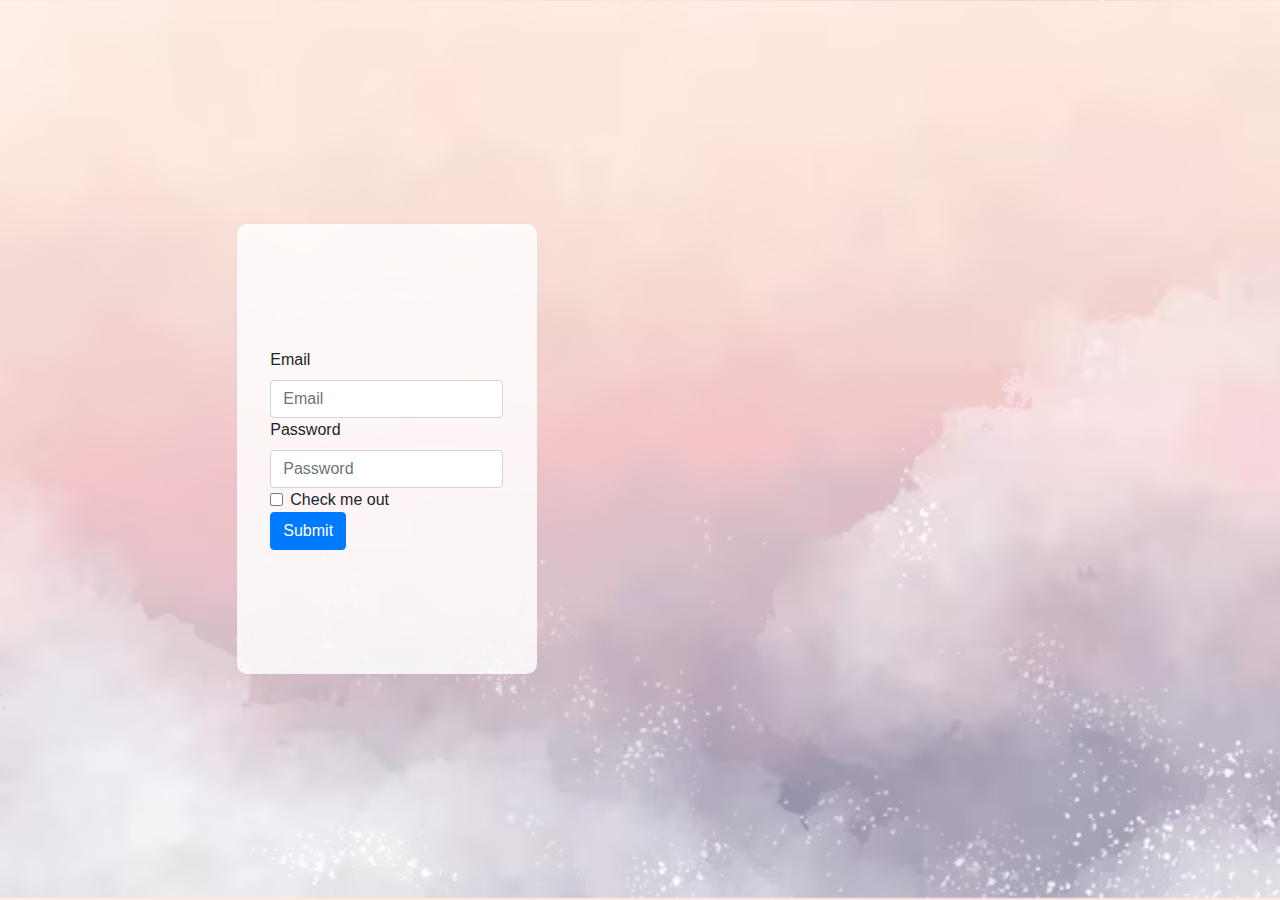
<file: index.html>
<!DOCTYPE html>
<html lang="en">

<head>
  <meta charset="UTF-8">
  <meta name="viewport" content="width=device-width, initial-scale=1.0">
  <title>Login-Page-Form</title>
  <link rel="shortcut icon" href="images/bg.png" type="image/x-icon">
  <link rel="stylesheet" href="https://cdn.jsdelivr.net/npm/bootstrap@4.0.0/dist/css/bootstrap.min.css"
    integrity="sha384-Gn5384xqQ1aoWXA+058RXPxPg6fy4IWvTNh0E263XmFcJlSAwiGgFAW/dAiS6JXm" crossorigin="anonymous">
  <link rel="stylesheet" href="style.css">
</head>

<body>
  <div class="container">
    <form>
      <div class="input-grpup">
        <label for="email" class="input-grpup_label">Email</label>
        <input type="text" id="email" class="form-control" placeholder="Email" required>
        <label for="exampleInputPassword1">Password</label>
        <input type="password" class="form-control" id="exampleInputPassword1" placeholder="Password">
        <div class="form-check">
          <input type="checkbox" class="form-check-input" id="exampleCheck1">
          <label class="form-check-label" for="exampleCheck1">Check me out</label>
        </div>
        <button type="submit" class="btn btn-primary">Submit</button>
      </div>
    </form>
  </div>
</body>

</html>
</file>
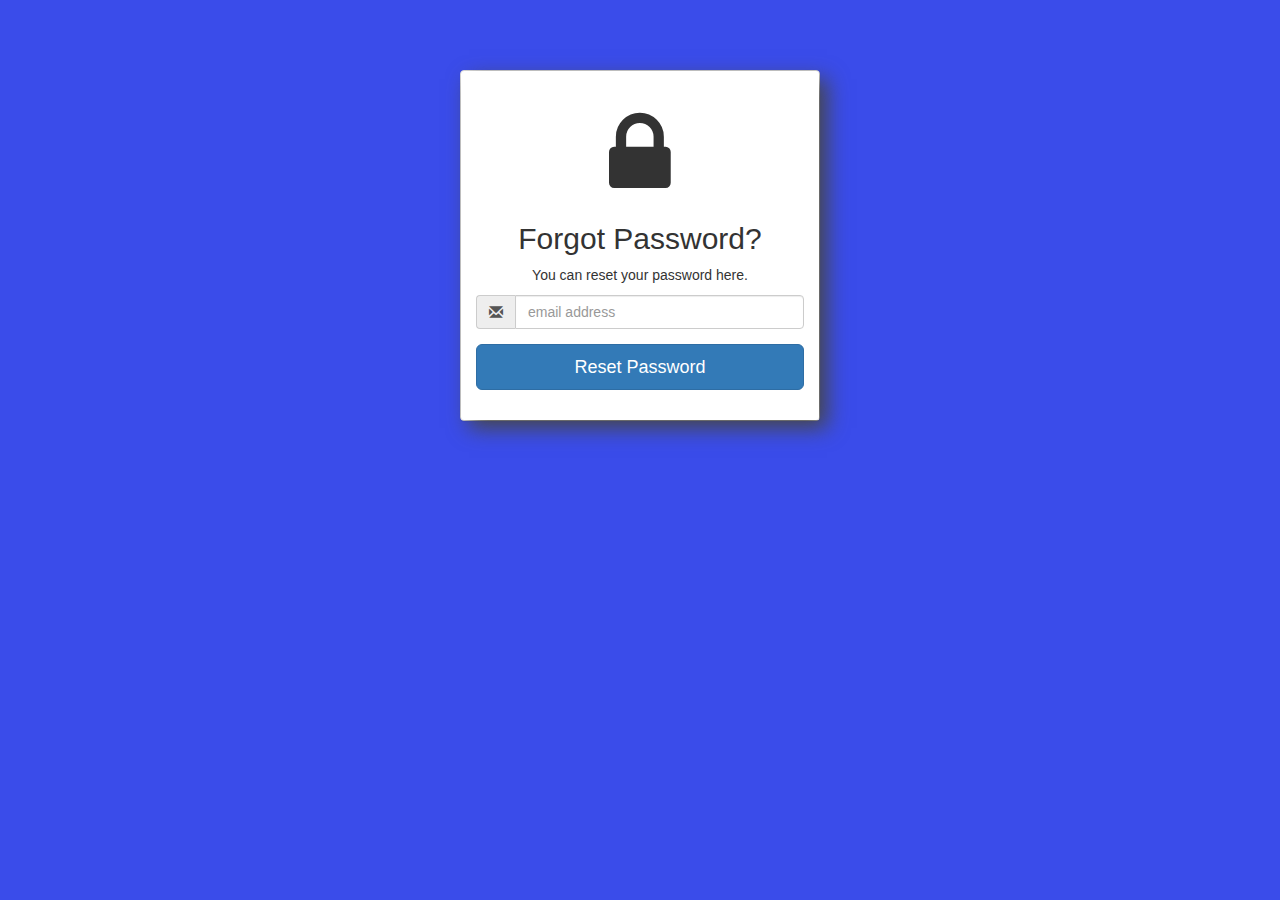
<file: forgot.html>
<!DOCTYPE html>
<html lang="en">
<head>
    <meta charset="UTF-8">
    <meta name="viewport" content="width=device-width, initial-scale=1.0">
    <title>Forgot Password</title>
    <link href="//maxcdn.bootstrapcdn.com/bootstrap/3.3.0/css/bootstrap.min.css" rel="stylesheet" id="bootstrap-css">
<script src="//maxcdn.bootstrapcdn.com/bootstrap/3.3.0/js/bootstrap.min.js"></script>
<script src="//code.jquery.com/jquery-1.11.1.min.js"></script>
<link rel="stylesheet" href="https://maxcdn.bootstrapcdn.com/font-awesome/4.5.0/css/font-awesome.min.css">
<style>
    body {
        font-family: Arial, sans-serif;
        background-color: #3a4cea;
    }
    .form-gap{
        padding-top: 70px;
    }
    .panel-body{
        box-shadow: 8px 8px 20px rgb(71, 71, 71);
    }
</style>
</head>
<body>
 <div class="form-gap"></div>
<div class="container">
	<div class="row">
		<div class="col-md-4 col-md-offset-4">
            <div class="panel panel-default">
              <div class="panel-body">
                <div class="text-center">
                  <h3><i class="fa fa-lock fa-4x"></i></h3>
                  <h2 class="text-center">Forgot Password?</h2>
                  <p>You can reset your password here.</p>
                  <div class="panel-body1">
    
                    <form id="register-form" role="form" autocomplete="off" class="form" method="post">
    
                      <div class="form-group">
                        <div class="input-group">
                          <span class="input-group-addon"><i class="glyphicon glyphicon-envelope color-blue"></i></span>
                          <input id="email" name="email" placeholder="email address" class="form-control"  type="email">
                        </div>
                      </div>
                      <div class="form-group">
                        <input name="recover-submit" class="btn btn-lg btn-primary btn-block" value="Reset Password" type="submit">
                      </div>
                      
                      <input type="hidden" class="hide" name="token" id="token" value=""> 
                    </form>
    
                  </div>
                </div>
              </div>
            </div>
          </div>
	</div>
</div>
</body>
</html>
</file>
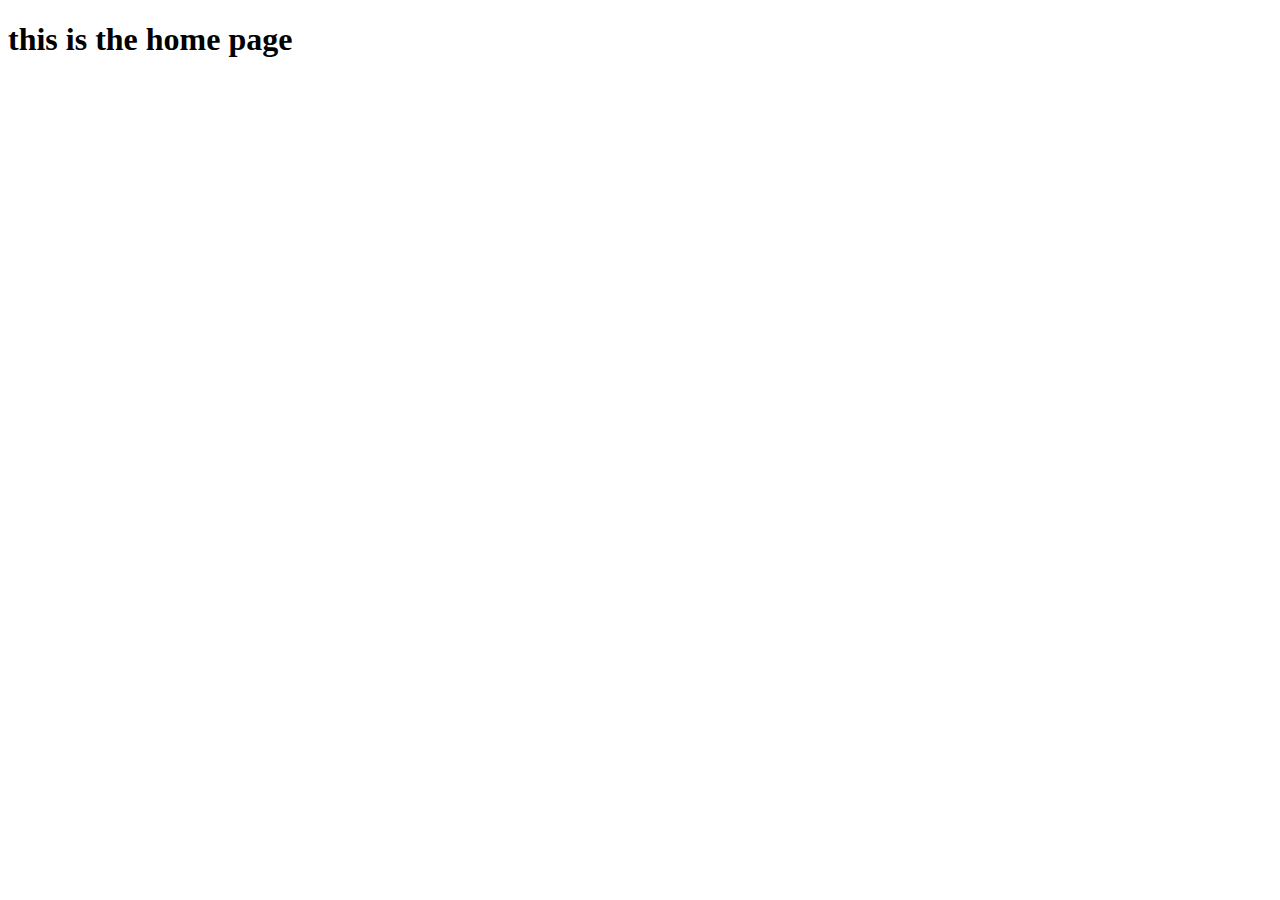
<file: home.html>
<!DOCTYPE html>
<html lang="en">
<head>
    <meta charset="UTF-8">
    <meta name="viewport" content="width=device-width, initial-scale=1.0">
    <title>Document</title>
</head>
<body>
    <h1>this is the home page</h1>
</body>
</html>
</file>
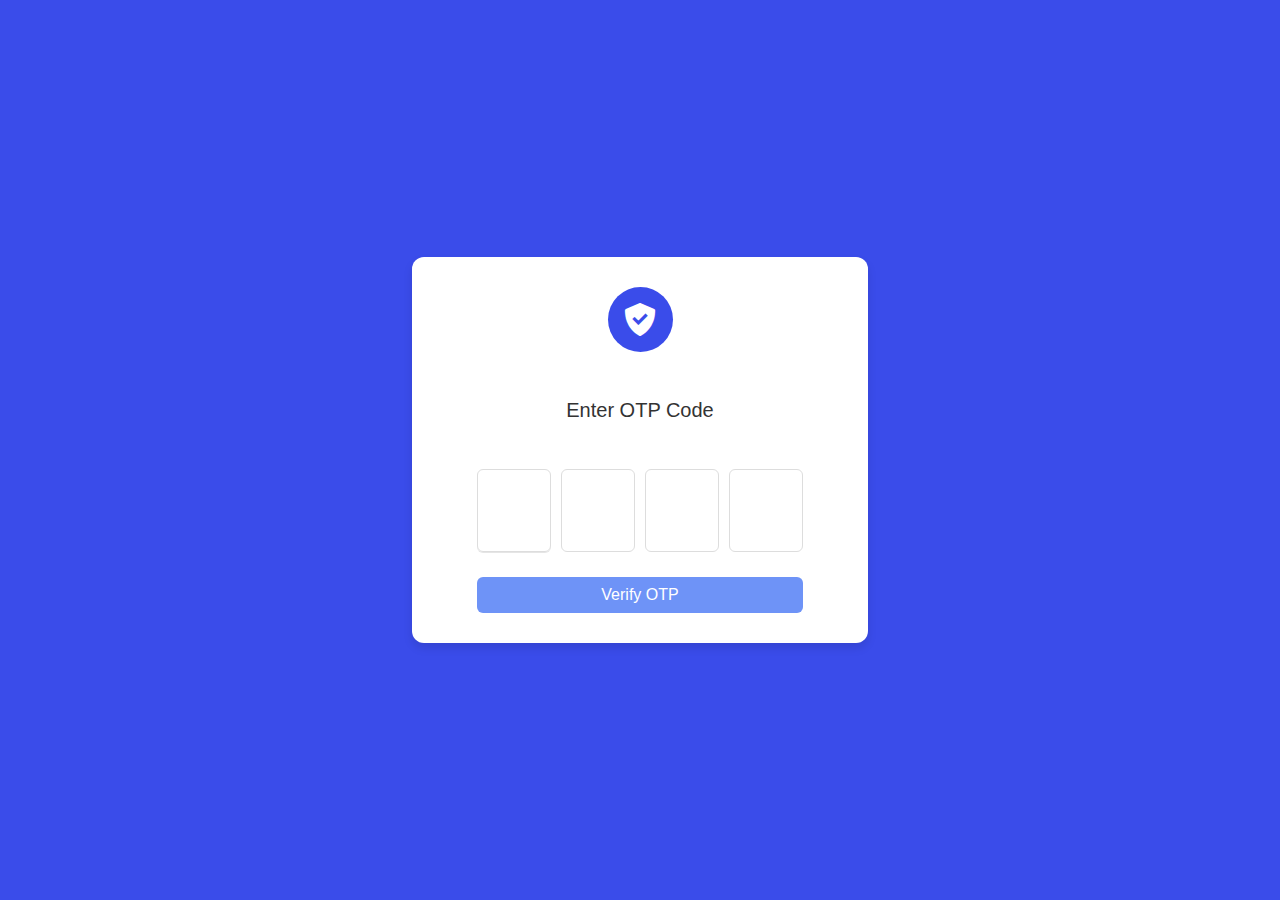
<file: otp.html>
<!DOCTYPE html>
<html lang="en">
  <head>
    <meta charset="UTF-8" />
    <meta http-equiv="X-UA-Compatible" content="IE=edge" />
    <meta name="viewport" content="width=device-width, initial-scale=1.0" />
   <title>OTP Verification Form</title>
    <link rel="stylesheet" href="styles.css" />
    <link href="https://unpkg.com/boxicons@2.1.4/css/boxicons.min.css" rel="stylesheet" />
    <style>
        body {
  min-height: 100vh;
  display: flex;
  align-items: center;
  justify-content: center;
  background: #3a4cea;
}
/* css for otp page */
:where(.container, form, .input-field1, header) {
  display: flex;
  flex-direction: column;
  align-items: center;
  justify-content: center;
}

.container {
  background: #fff;
  padding: 30px 65px;
  border-radius: 12px;
  row-gap: 20px;
  box-shadow: 0 5px 10px rgba(0, 0, 0, 0.1);
}
.container header {
  height: 65px;
  width: 65px;
  background: #3a4cea;
  color: #fff;
  font-size: 2.5rem;
  border-radius: 50%;
}
.container h4 {
  font-size: 1.25rem;
  color: #333;
  font-weight: 500;
}
form .input-field1 {
  flex-direction: row;
  column-gap: 10px;
}
.input-field1 input {
  height: 45px;
  width: 42px;
  border-radius: 6px;
  outline: none;
  font-size: 1.125rem;
  text-align: center;
  border: 1px solid #ddd;
}
.input-field1 input:focus {
  box-shadow: 0 1px 0 rgba(0, 0, 0, 0.1);
}
.input-field1 input::-webkit-inner-spin-button,
.input-field1 input::-webkit-outer-spin-button {
  display: none;
}
form button {
  margin-top: 25px;
  width: 100%;
  color: #fff;
  font-size: 1rem;
  border: none;
  padding: 9px 0;
  cursor: pointer;
  border-radius: 6px;
  pointer-events: none;
  background: #6e93f7;
  transition: all 0.2s ease;
}
form button.active {
  background: #3a4cea;
  pointer-events: auto;
}
form button:hover {
  background: #3a4cea;
}

    </style>
  </head>
  <body>
    <div class="container">
      <header>
        <i class="bx bxs-check-shield"></i>
      </header>
      <h4>Enter OTP Code</h4>
      <form action="#">
        <div class="input-field1">
          <input type="number" />
          <input type="number" disabled />
          <input type="number" disabled />
          <input type="number" disabled />
        </div>
        <button>Verify OTP</button>
      </form>
    </div>

    <script>
         const inputs = document.querySelectorAll("input"),
  button = document.querySelector("button");

// iterate over all inputs
inputs.forEach((input, index1) => {
  input.addEventListener("keyup", (e) => {
    // This code gets the current input element and stores it in the currentInput variable
    // This code gets the next sibling element of the current input element and stores it in the nextInput variable
    // This code gets the previous sibling element of the current input element and stores it in the prevInput variable
    const currentInput = input,
      nextInput = input.nextElementSibling,
      prevInput = input.previousElementSibling;

    // if the value has more than one character then clear it
    if (currentInput.value.length > 1) {
      currentInput.value = "";
      return;
    }
    // if the next input is disabled and the current value is not empty
    //  enable the next input and focus on it
    if (nextInput && nextInput.hasAttribute("disabled") && currentInput.value !== "") {
      nextInput.removeAttribute("disabled");
      nextInput.focus();
    }

    // if the backspace key is pressed
    if (e.key === "Backspace") {
      // iterate over all inputs again
      inputs.forEach((input, index2) => {
        // if the index1 of the current input is less than or equal to the index2 of the input in the outer loop
        // and the previous element exists, set the disabled attribute on the input and focus on the previous element
        if (index1 <= index2 && prevInput) {
          input.setAttribute("disabled", true);
          input.value = "";
          prevInput.focus();
        }
      });
    }
    //if the fourth input( which index number is 3) is not empty and has not disable attribute then
    //add active class if not then remove the active class.
    if (!inputs[3].disabled && inputs[3].value !== "") {
      button.classList.add("active");
      return;
    }
    button.classList.remove("active");
  });
});

//focus the first input which index is 0 on window load
window.addEventListener("load", () => inputs[0].focus());
    </script>

  </body>
</html>
</file>
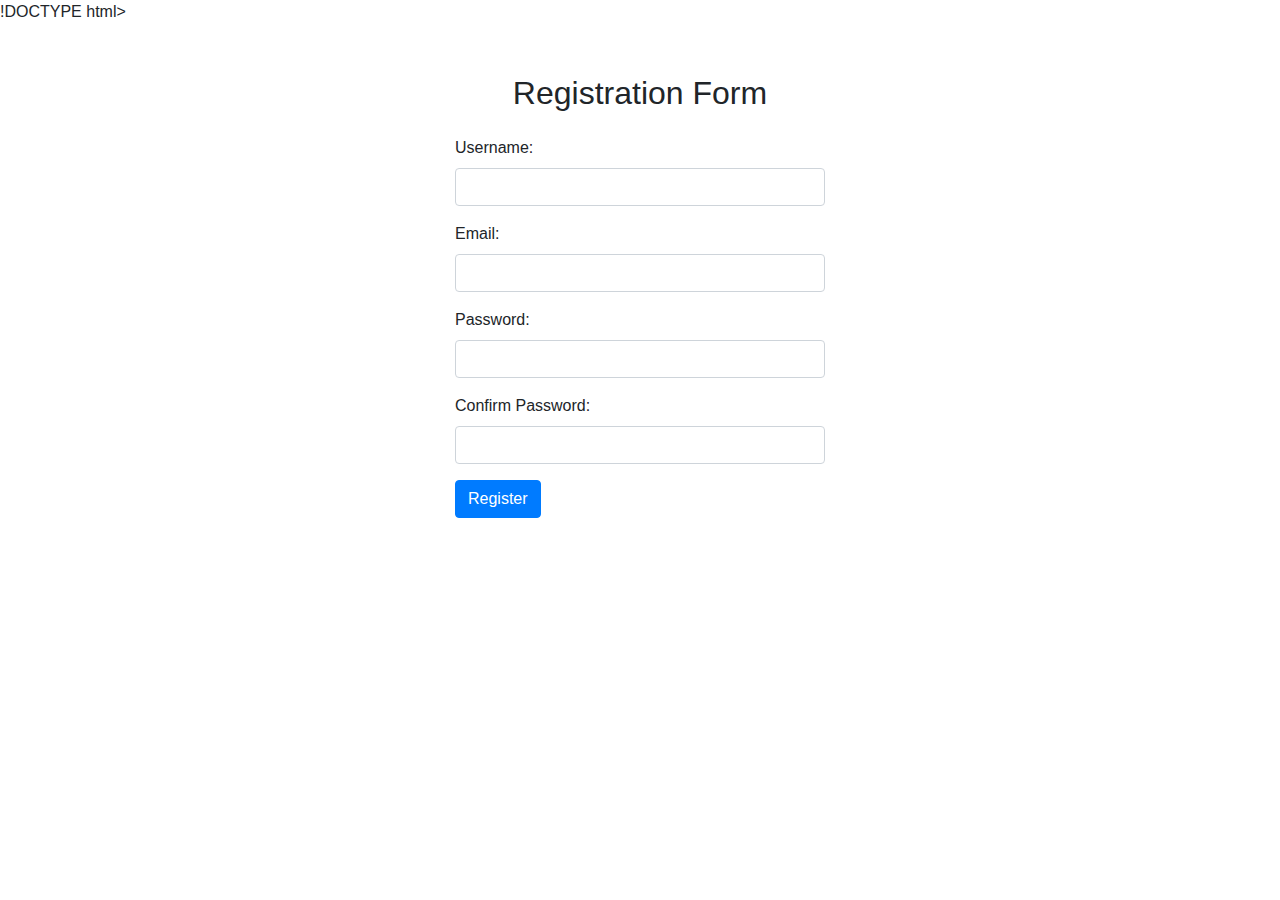
<file: resgistration.html>
!DOCTYPE html>
<html lang="en">
<head>
    <meta charset="UTF-8">
    <meta name="viewport" content="width=device-width, initial-scale=1.0">
    <title>Registration Form</title>
    <!-- Add Bootstrap CSS link -->
    <link rel="stylesheet" href="https://maxcdn.bootstrapcdn.com/bootstrap/4.5.2/css/bootstrap.min.css">
    <!-- Add custom CSS for styling -->
    <style>
        .container {
            max-width: 400px;
            margin: 0 auto;
            margin-top: 50px;
        }
    </style>
</head>
<body>
    <div class="container">
        <h2 class="text-center mb-4">Registration Form</h2>
        <form id="registrationForm">
            <div class="form-group">
                <label for="username">Username:</label>
                <input type="text" class="form-control" id="username" name="username" required>
            </div>
            <div class="form-group">
                <label for="email">Email:</label>
                <input type="email" class="form-control" id="email" name="email" required>
            </div>
            <div class="form-group">
                <label for="password">Password:</label>
                <input type="password" class="form-control" id="password" name="password" required>
            </div>
            <div class="form-group">
                <label for="confirmPassword">Confirm Password:</label>
                <input type="password" class="form-control" id="confirmPassword" name="confirmPassword" required>
            </div>
            <button type="submit" class="btn btn-primary">Register</button>
        </form>
    </div>

    <!-- Add Bootstrap JS and jQuery for form validation -->
    <script src="https://code.jquery.com/jquery-3.5.1.slim.min.js"></script>
    <script src="https://cdn.jsdelivr.net/npm/@popperjs/core@2.9.3/dist/umd/popper.min.js"></script>
    <script src="https://maxcdn.bootstrapcdn.com/bootstrap/4.5.2/js/bootstrap.min.js"></script>
    <script>
        // JavaScript validation
        document.getElementById("registrationForm").addEventListener("submit", function(event) {
            const password = document.getElementById("password").value;
            const confirmPassword = document.getElementById("confirmPassword").value;

            if (password !== confirmPassword) {
                alert("Passwords do not match.");
                event.preventDefault();
            }
        });
    </script>
</body>
</html>
</file>
<file: style.css>
*{
    padding: 0;
    margin: 0;
    box-sizing: border-box;
}
.input-group{
    position: relative;

}
.input-group_input{
    font: inherit;
    color: #fff;
    padding: 10px;
    border: none;
    border-radius:4px ;
    outline: 2px solid #fff;
    background-color: transparent;
    transition: outline-color 500ms;
}

.input-group_input:is(:focus, :valid){
    outline-color:#3897f0 !important;
}
body{
    background-image: url("images/bg.png");
    background-size: cover;
    margin: .8rem;
}

.container{
    display: flex;
    align-items: center;
    justify-content:center;
    height: 50vh;
    width: 300px; 
    margin: 224px; 
    padding: 20px;
    background-color: rgba(255, 255, 255, 0.823); 
    border-radius: 10px;
    box-shadow: 0 0 10px rgba(0, 0, 0, 0.015); 

}
</file>
<file: styles.css>
body {
  margin: 0;
  font-family: 'Arial', sans-serif;
}
/* login section css */
.login-section {
  height: 100vh;
  display: flex;
  align-items: center;
  justify-content: center;
  text-align: center;
  background-position: center;
  position: relative;
  background-size: cover;
  background-image: linear-gradient(rgba(0,0,50,0.8), rgba(0,0,50,0.8)) ,url('images/college-image.jpeg');
}

/* Your Login/Signup Form CSS Goes Here */
.form-box{
  width: 90%;
  max-width: 450px;
  max-height: max-content;
  top: 50%;
  left: 50%;
  background: #FFF;
  padding: 10px 60px 70px;
  text-align: center;
}
.form-box h1{
  font-size: 30px;
  margin-bottom: 10px;
  color: #3c00a0;
  position: relative;
}
.input-field{
  background: #eaeaea;
  margin: 13px 0;
  border-radius: 3px;
  display: flex;
  align-items: center;
  transition: max-height 0.5s;
  overflow: hidden;
}
input{
  width: 100%;
  background: transparent;
  outline: none;
  border:none;
  padding: 18px 15px;
}
.input-field i{
  margin-left: 15px;
  color: #9999;
}
form p{
  text-align: left;
  font-size: 13px;
}
form p a{
  text-decoration: none;
  color: #3c00a0;
}
.btn-field{
  width: 100%;
  display: flex;
  justify-content: space-between;
}
.btn-field button{
  flex-basis: 48%;
  background: #3c00a0;
  color: #fff;
  height: 40px;
  border-radius: 20px;
  border: 0;
  outline: 0;
  cursor: pointer;
}
.btn-field button a{
  color: #FFF;
  text-decoration: none;
}
.input-group{
  height: 380px;
}
.btn-field button.disable{
  background: #eaeaea;
  color: #3c00a0;
}

/* Second Section: About Us */
.about-us-section {
  padding: 40px;
  height: 100vh;
  color: #252b60;
  background: #dfe2ff;
}
.about-us-section{
  height: 100vh;
  display: block;
  align-items: center;
  justify-content: center;
  text-align: justify;
  background-position: center;
  position: relative;
  background-size: cover;
}
.about-box{
  max-width: 450px;
  background: #FFF;
  padding: 30px 60px 50px;
  box-shadow: 8px 8px 20px rgb(128, 128, 128);
  text-align: justify;
  position: absolute;
  top: 50%;
  left: 50%;
  transform: translate(-50%, -50%);
  margin-top: 1rem;
}
.heading h1{
  font-size: 2rem;
  font-weight: 600;
  text-transform: uppercase;
}
p .para{
  text-align: justify;
  font-size: 1rem;
}
/* Third Section: Contact Us */
.contact-section {
  height: 100vh;
  padding: 40px;
  color: #000;
  background: #9fa8fa7a;
}
.contact-section{
  height: 100vh;
  display: block;
  align-items: center;
  justify-content: center;
  text-align: center;
  background-position: center;
  position: relative;
  background-size: cover;
}
.contact-section .contact-box{
  max-width: 450px;
  background: #fff;
  box-shadow: 8px 8px 20px rgb(128, 128, 128);
  padding: 30px 60px 50px;
  text-align: center;
  position: absolute;
  top: 50%;
  left: 50%;
  transform: translate(-50%, -50%);
  margin-top: 1rem;
}
.contact-section {
  text-align: center;
}

.contact-section h2 {
  font-size: 2rem;
  text-transform: uppercase;
  color: #252b60;
}

.contact-section form {
  max-width: 600px;
  margin: auto;
}

.contact-section i {
  margin: 10px 0;
  color: #3c00a0;
}

.contact-section input,
.contact-section textarea {
  width: 100%;
  padding: 10px;
  margin: 5px 0 15px;
  border: 1px solid #3c00a0;
}

.contact-section button {
  background: #3c00a0;
  padding: 10px 15px;
  border: none;
  color: #fff;
  cursor: pointer;
}

.contact-section button:hover {
  background-color: #3a4cea;
}

/* Fourth Section: Privacy Policy */
.privacy-policy-section {
  height: 100vh;
  padding: 40px;
  color: #252b60;
  background: #dfe2ff;
}
.privacy-policy-section{
  height: 100vh;
  display: block;
  align-items: center;
  justify-content: center;
  text-align: center;
  background-position: center;
  position: relative;
  background-size: cover;
}
.privacy-policy-section .privacy-box{
  max-width: 450px;
  padding: 30px 60px 50px;
  background: #fff;
  box-shadow: 8px 8px 20px rgb(128, 128, 128);
  text-align: justify;
  position: absolute;
  top: 50%;
  left: 50%;
  transform: translate(-50%, -50%);
  margin-top: 1rem;
}
/* Fifth Section: FAQs */
.faqs-section {
  height: 100vh;
  padding: 40px;
  background-color: #9fa8fa7a;
  color: #252b60;
  text-align: justify;
}
h1 { 
  text-align: center; 
  font-family: "Roboto Slab", serif; 
  font-size: 40px; 
} 
.faqs-section ul{
  padding: 20px;
}
li { 
  text-align: justify;
  list-style: none; 
  margin-bottom: 6px; 
  padding: 10px; 
  border-bottom: 1px solid #252b60; 
} 

.question { 
  font-family: "Spartan", sans-serif; 
  font-size: 20px; 
  font-weight: 600; 
  margin-bottom: 6px; 
  position: relative; 
  color: #252b60; 
} 

.icon-main { 
  position: absolute; 
  right: 0px; 
  cursor: pointer; 
} 

.non-active { 
  display: none; 
} 

.answer { 
  font-size: 17px; 
  font-family: "Spartan", sans-serif; 
} 

/* Last Section: Footer */
.footer-section {
  text-align: center;
  padding: 10px;
  font-size: 1rem;
  font-weight: 700;
  background-color:rgba(0, 0, 102, 0.674);
  color: #fff;
}
/* --------------------------Responsive CSS------------------------ */
@media only screen and (max-width: 600px) {
  /* css for login-section */
  .form-box {
    padding: 10px; 
  }

  .form-box h1 {
    font-size: 20px; 
  }

  .input-field i {
    margin-left: 8px; 
  }

  input {
    padding: 10px; 
  }

  form p {
    font-size: 11px; 
  }

  /* css for about-section */
  .about-box {
    width: 80%;
    background: #FFF;
    min-height: auto;
    padding: 12px 12px;  
    box-shadow: 8px 8px 20px rgb(128, 128, 128);
    text-align: justify;
    margin: 1rem 0; 
  }
  
  .heading h1 {
    line-height: 10px;
    font-size: 1.5rem;
  }
  
  p .para {
    font-size: 1rem; 
    text-align: justify;
  }
  /* css for contact-section */
  .contact-section {
    padding: 20px;
  }

  .contact-section .contact-box {
    width: 80%;
    background: #FFF;
    min-height: auto;
    padding: 12px 12px; 
    box-shadow: 8px 8px 20px rgb(128, 128, 128);
    text-align: justify;
    margin: 1rem 0;
  }
  .contact-section input,
.contact-section textarea {
  width: 80%;
  display: block;
  text-align: justify;
}
  .contact-section h2 {
    font-size: 1.5rem;
  }
  /* css for privacy-policy section */
  .privacy-policy-section .privacy-box {
    width: 80%;
    min-height: auto;
    padding: 12px 12px; 
    text-align: justify;
    margin: 1rem 0;
  }
  
  .heading h1 {
    line-height: 10px;
    font-size: 1.5rem; 
  }
  
  p .para {
    font-size: 1rem; 
    text-align: justify;
  }
}
</file>
